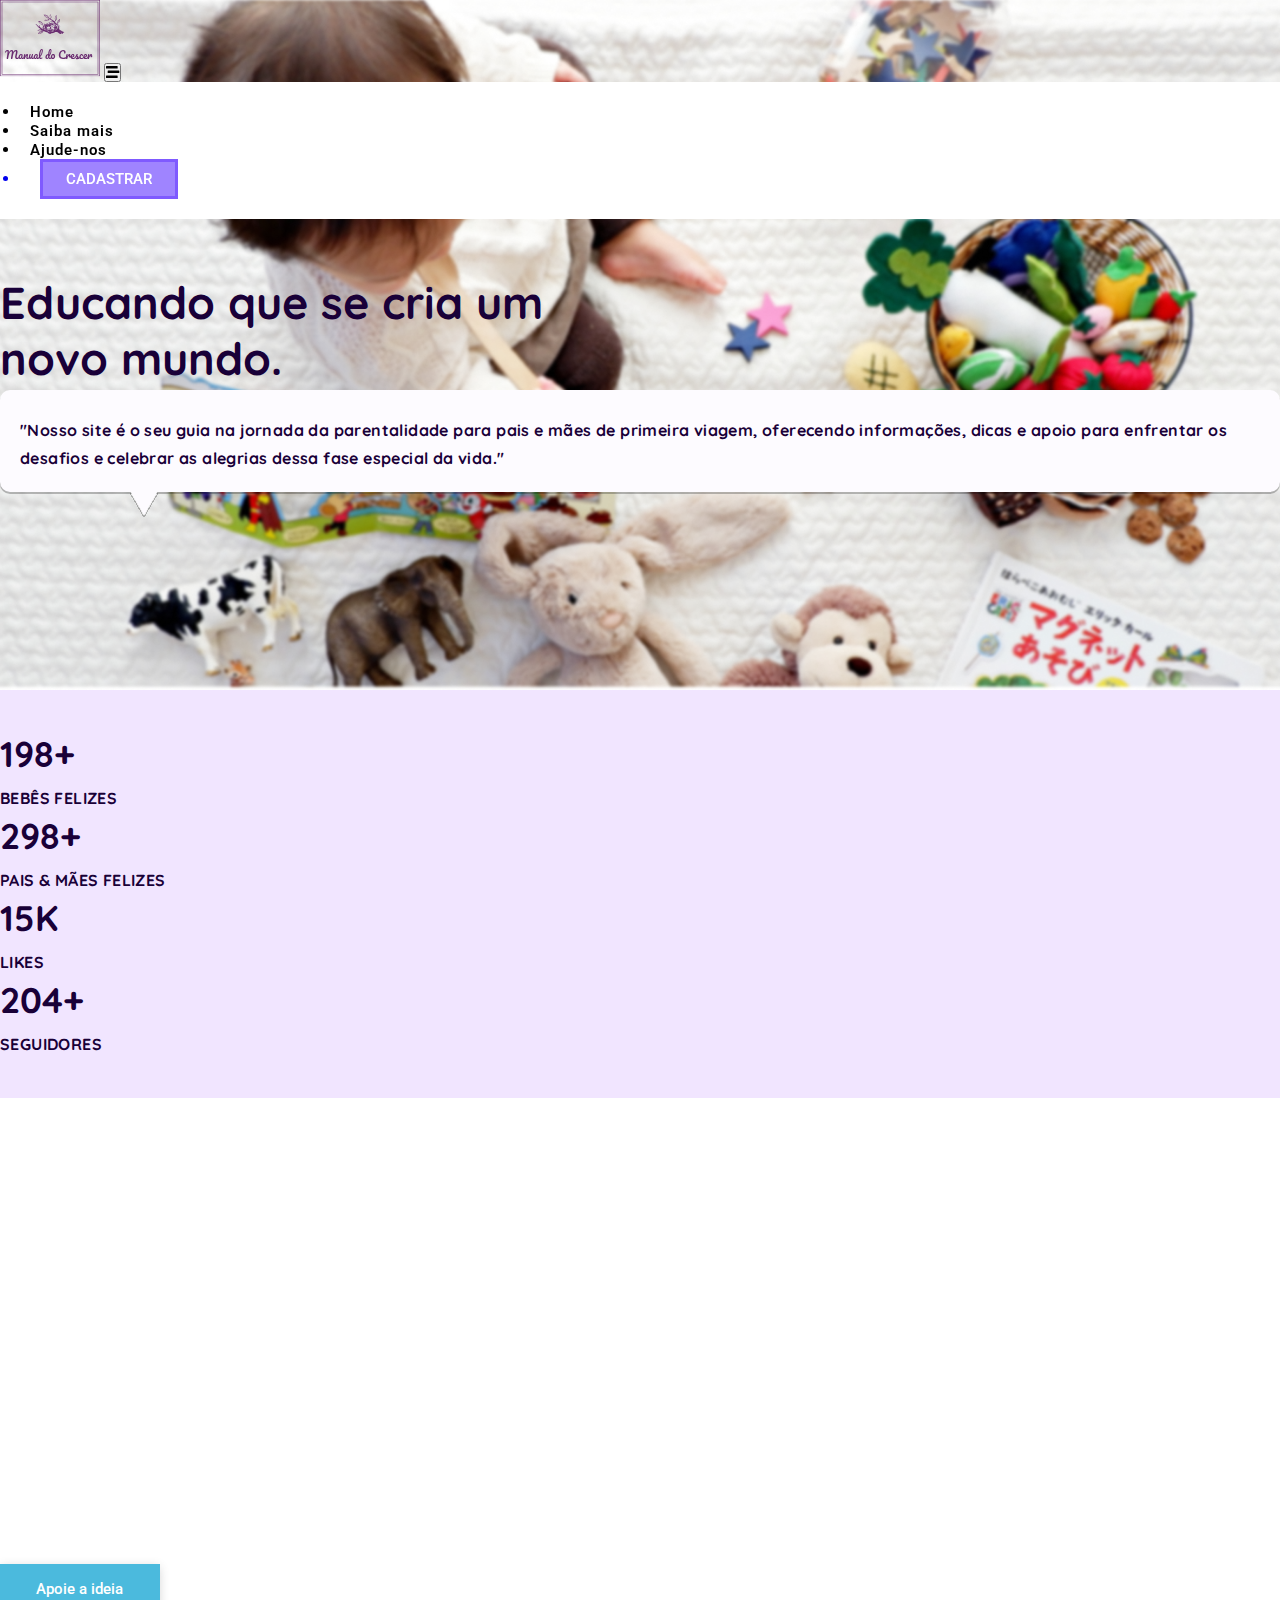
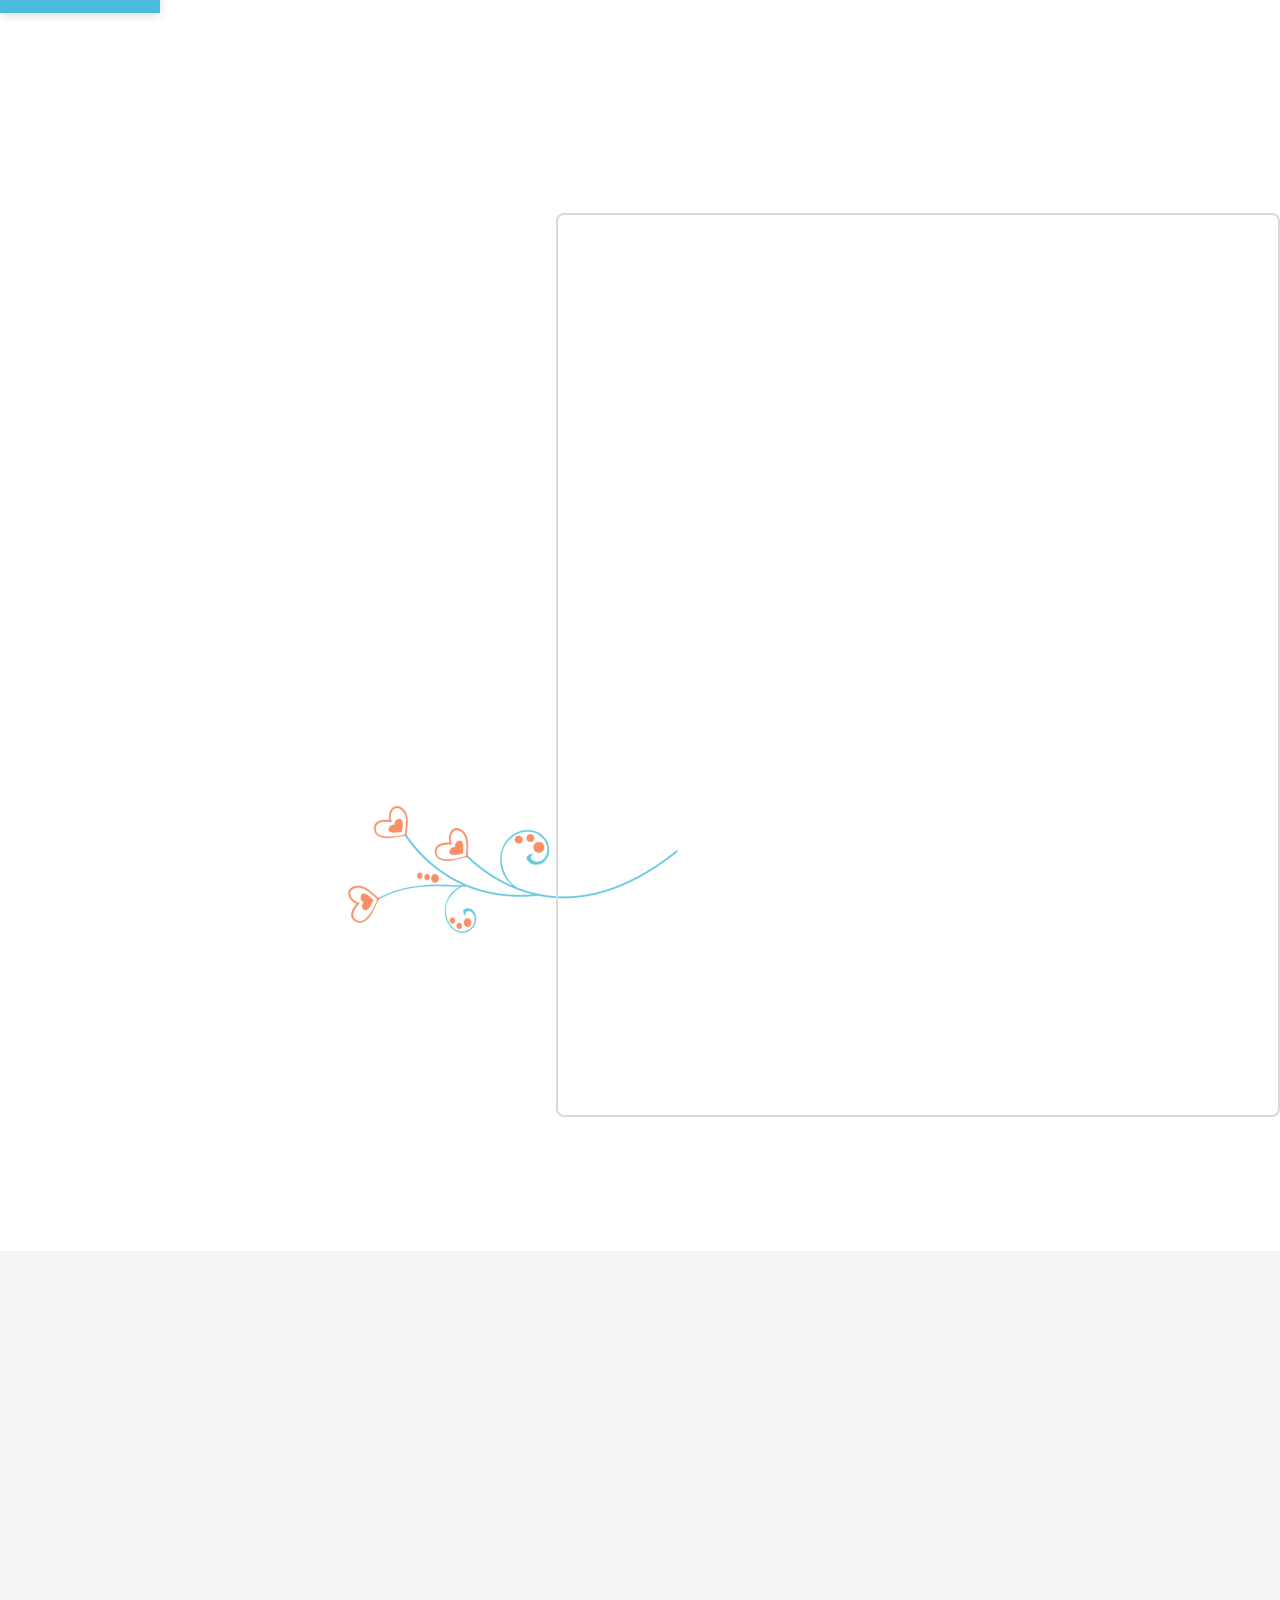
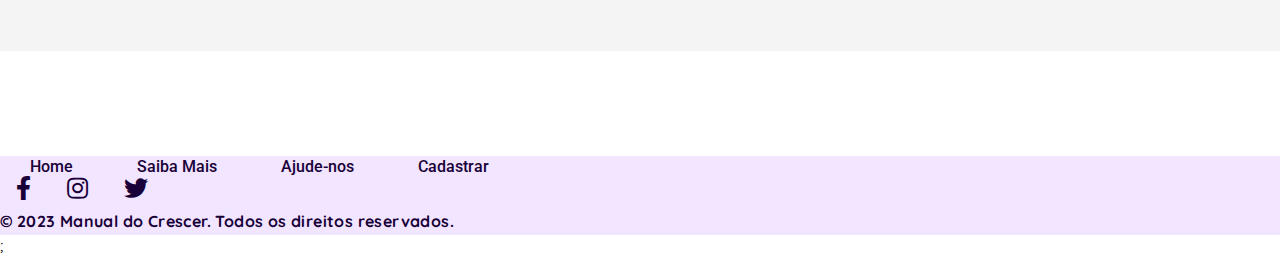
<file: index.html>
<!DOCTYPE html>
<html lang="en">

<head>
  <meta charset="UTF-8">
  <meta http-equiv="X-UA-Compatible" content="IE=edge">
  <meta name="viewport" content="width=device-width, initial-scale=1.0">

  <!-- Bibliotecas -->
  <link href="https://cdn.jsdelivr.net/npm/bootstrap@5.0.2/dist/css/bootstrap.min.css" rel="stylesheet" integrity="sha384-EVSTQN3/azprG1Anm3QDgpJLIm9Nao0Yz1ztcQTwFspd3yD65VohhpuuCOmLASjC" crossorigin="anonymous">
  <link rel="stylesheet" href="https://cdnjs.cloudflare.com/ajax/libs/font-awesome/5.15.3/css/all.min.css">
  <!-- Css Próprio -->
  <link rel="stylesheet" href="./css/styles.css">
  <link rel="shortcut icon" href="favicon.png" type="image/x-icon">
  <script>document.documentElement.classList.add("js")</script>
  <title>Manual do Crescer - Educando que se cria um novo mundo.</title>
</head>

<body>
  <header>
    <nav class="navbar navbar-expand-lg navigation-wrap">
      <div class="container">
        <a class="navbar-brand" href="./index.html"><img src="./images/img/Logo.svg" alt=""></a>
        <button class="navbar-toggler" type="button" data-bs-toggle="collapse" data-bs-target="#navbarText" aria-controls="navbarText" aria-expanded="false" aria-label="Toggle navigation">
          <i class="fas fa-stream navbar-toggler-icon"></i>
        </button>
        <div class="collapse navbar-collapse" id="navbarText">
          <ul class="navbar-nav navbar-padding ms-auto mb-2 mb-lg-0">
            <li class="nav-item">
              <a class="nav-link active" aria-current="page" href="#">Home</a>
            </li>
            <li class="nav-item">
              <a class="nav-link" href="#sobre-scroll">Saiba mais</a>
            </li>
            <li class="nav-item">
              <a class="nav-link" href="#alavanque-scroll">Ajude-nos</a>
            </li>
            <a href="#">
              <li class="nav-item">
                <button class="main-btn">CADASTRAR</button>
              </li>
            </a>
          </ul>
        </div>
      </div>
    </nav>
  </header>
  <section id="home">
    <div class="container-fluid px-0 top-banner">
      <div class="container">
        <div class="row">
          <div class="col-lg-5 col-md-6">
            <div class="main-title">
              <h1 data-anime="200" class="fadeInDown">Educando que se cria um novo mundo.</h1>
            </div>
            <div class="balao fadeInDown" data-anime="300">
              <p class="fadeInDown" data-anime="600">"Nosso site é o seu guia na jornada da parentalidade para pais e mães de primeira viagem, oferecendo informações, dicas e apoio para enfrentar os desafios e celebrar as alegrias dessa fase especial da vida."</p>
            </div>
            <div class="mt-4">
              <a href="#alavanque-scroll">
                <button class="main-btn" class="fadeInDown" data-anime="1000">Apoia a ideia?<i class="fa fa-phone" aria-hidden="true"></i></button></a>
              <a href="#sobre-scroll"><button class="white-btn ms-lg-4 mt-lg-0 mt-4 " class="fadeInDown" data-anime="1000">Saiba mais<i class="fas fa-angle-right ps-3"></i> </button></a>
            </div>
          </div>
        </div>
      </div>
    </div>
  </section>

  <section id="counter">
    <section class="counter-section">
      <div class="container">
        <div class="row text-center">
          <div class="col-md-3 mb-lg-0 mb-md-0 mb-5">
            <h2>
              <span id="count1">31,337</span>+
            </h2>
            <p>Bebês Felizes</p>
          </div>
          <div class="col-md-3 mb-lg-0 mb-md-0 mb-5">
            <h2>
              <span id="count2">1337</span>+
            </h2>
            <p>PAIS & MÃES felizes</p>
          </div>
          <div class="col-md-3 mb-lg-0 mb-md-0 mb-5">
            <h2>
              <span id="count3">42</span>K
            </h2>
            <p>LIKES</p>
          </div>
          <div class="col-md-3 mb-lg-0 mb-md-0 mb-5">
            <h2>
              <span id="count4"></span>+
            </h2>
            <p>SEGUIDORES</p>
          </div>
          <div id="sobre-scroll"></div>
        </div>
      </div>
    </section>
  </section>
  <section id="sobre-index">
    <div class="container mt-5 sobre-nos">
      <div class="objetivo">
        <h2 class="js-scroll">Por que investir?</h2>
        <div class="objetivo-desc pt-5">
          <p class="js-scroll">No geral, investir em um site de ajuda para pais e mães de primeira viagem não apenas oferece oportunidades financeiras, mas também permite contribuir de maneira significativa para o bem-estar das famílias e a sociedade como um todo. Além disso, pode ser uma escolha gratificante para um empresário super rico que deseja combinar o sucesso financeiro com um impacto positivo.</p>
          <p class="js-scroll">Temos como objetivo trazer uma plataforma inovadora e impactante que tem o potencial de revolucionar a forma como os pais lidam com os desafios emocionais e práticos de criar um filho. A ideia base é criar um local onde pais e mães de primeira viagem encontrem tutoria dedicada a orientar e oferecer suporte em sua jornada emocionante, porém muitas vezes confusa, de cuidar de seus preciosos filhos.</p>
          <p class="js-scroll">Nosso site pretende oferecer um espaço virtual acolhedor, acessível e principalmente inclusivo, onde os pais podem encontrar recursos valiosos, conselhos práticos e suporte emocional de especialistas experientes. Reconhecemos que a chegada de um novo membro à família é uma experiência transformadora, mas frequentemente desafiadora, e nosso objetivo é facilitar essa transição, oferecendo orientação especializada e personalizada para enfrentar os altos e baixos do cuidado infantil.</p>
        </div>
        <div class="apoie">
          <button class="blue-btn"><a href="#alavanque-scroll">Apoie a ideia</a></button>
        </div>
      </div>
      <div class="equipe-container mb-5">
        <h2 class="js-scroll">Equipe</h2>
        <div class="equipe">
          <div class="cards">
            <div class="col-lg-4 col-md-4 mb-lg-0 mb-5 js-scroll">
              <div class="card">
                <img src="./images/img/Kaique.jpeg" alt="Kaique" class="img-fluid">
                <div class="pt-4">
                  <h4>Kaíque Egg</h4>
                  <p>Designer</p>
                </div>
              </div>
            </div>
            <div class="col-lg-4 col-md-4 mb-lg-0 mb-5 js-scroll">
              <div class="card">
                <img src="./images/integrantes/arthur.jpeg" alt="Kaique" class="img-fluid">
                <div class="pt-4">
                  <h4>Arthur Silva</h4>
                  <p>Marketing</p>
                </div>
              </div>
            </div>
            <div class="col-lg-4 col-md-4 mb-lg-0 mb-5 js-scroll">
              <div class="card">
                <img src="./images/integrantes/rodrigo.jpeg" alt="Kaique" class="img-fluid">
                <div class="pt-4">
                  <h4>Rodrigo Costa</h4>
                  <p>Financeiro</p>
                </div>
              </div>
            </div>
            <div class="col-lg-4 col-md-4 mb-lg-0 mb-5 js-scroll">
              <div class="card">
                <img src="./images/integrantes/santana.jpeg" alt="Kaique" class="img-fluid">
                <div class="pt-4">
                  <h4>Gabriel Santana</h4>
                  <p>Gerencia</p>
                </div>
              </div>
            </div>
          </div>
        </div>
      </div>
    </div>
    </div>

    <div id="alavanque-scroll"></div>

    <div class="alavanque-bg">
      <main id="alavanque container" class="js-scroll">
        <div class="contato container fadeInUp" data-anime="800">
          <section class="contato-dados" aria-label="Endereço">
            <h2>Alavanque a ideia!</h2>
            <div class="contato-endereco">
              <p>Rua Ali Perto, 35</p>
              <p>Belo Horizonte - MG</p>
              <p>Brasil - Terra - Via Láctea</p>
            </div>
            <address class="contato-meios font-2-s cor-4">
              <a href="mailto:manual@manualcrescer.com">manual@manualcrescer.com</a>
              <a href="mailto:manual@manualcrescer.com">assistencia@manualcrescer.com</a>
              <a href="tel:+55319999999">+55 (31) 99999-9999</a>
            </address>
            <div class="contato-redes">
              <a href="./">
                <img src="./images/icones/instagram-p.png">
              </a>
              <a href="./">
                <img src="./images/icones/facebook-p.png">
              </a>
              <a href="./">
                <img src="./images/icones/whatsapp-p.png">
              </a>
            </div>
          </section>
          <section aria-label="Formulário" class="contato-formulario">
            <form class="form" action="./contato.html">
              <div>
                <label for="nome">Nome</label>
                <input type="text" id="nome" name="nome" placeholder="Seu Nome">
              </div>
              <div>
                <label for="nome">Telefone</label>
                <input type="text" id="Telefone" name="nome" placeholder="(31) 99999-9999">
              </div>
              <div class="col-2">
                <label for="nome">Email</label>
                <input type="email" id="Telefone" name="nome" placeholder="contato@email.com">
              </div>
              <div class="col-2">
                <label for="nome">Mensagem</label>
                <textarea rows="5" id="Telefone" name="nome" placeholder="Descreva como quer nos apoiar e sua proposta!"></textarea>
              </div>
              <button type="button" class="blue-btn-form mt-5">ENVIAR MENSAGEM <span><img src="./images/icones/bebe-feliz.svg" alt=""></span></button>
            </form>
          </section>
        </div>
      </main>
    </div>
  </section>

  <footer id="footer">
    <div class="footer py-5">
      <div class="container">
        <div class="row">
          <div class="col-md-12 text-center">
            <a class="footer-link" href="#">Home</a>
            <a class="footer-link" href="#">Saiba Mais</a>
            <a class="footer-link" href="#">Ajude-nos</a>
            <a class="footer-link" href="#">Cadastrar</a>
            <div class="footer-social pt-4 text-center">
              <a href="#"><i class="fab fa-facebook-f"></i></a>
              <a href="#"><i class="fab fa-instagram"></i></a>
              <a href="#"><i class="fab fa-twitter"></i></a>
            </div>
          </div>
          <div class="col-sm-12">
            <div class="footer-copy">
              <div class="copy-right text-center pt-5">
                <p class="">© 2023 Manual do Crescer. Todos os direitos reservados. </p>
              </div>
            </div>
          </div>
        </div>
      </div>
    </div>
  </footer>
  <!-- JS Libraries -->
  <script src="https://cdn.jsdelivr.net/npm/@popperjs/core@2.9.2/dist/umd/popper.min.js" integrity="sha384-IQsoLXl5PILFhosVNubq5LC7Qb9DXgDA9i+tQ8Zj3iwWAwPtgFTxbJ8NT4GN1R8p" crossorigin="anonymous"></script>
  <script src="https://cdn.jsdelivr.net/npm/bootstrap@5.0.2/dist/js/bootstrap.min.js" integrity="sha384-cVKIPhGWiC2Al4u+LWgxfKTRIcfu0JTxR+EQDz/bgldoEyl4H0zUF0QKbrJ0EcQF" crossorigin="anonymous"></script>
  <!-- JS Próprio -->
  <script src="./js/plugins/simple-anime.js"></script>;
  <script src="./js/main.js"></script>
</body>

</html>
</file>
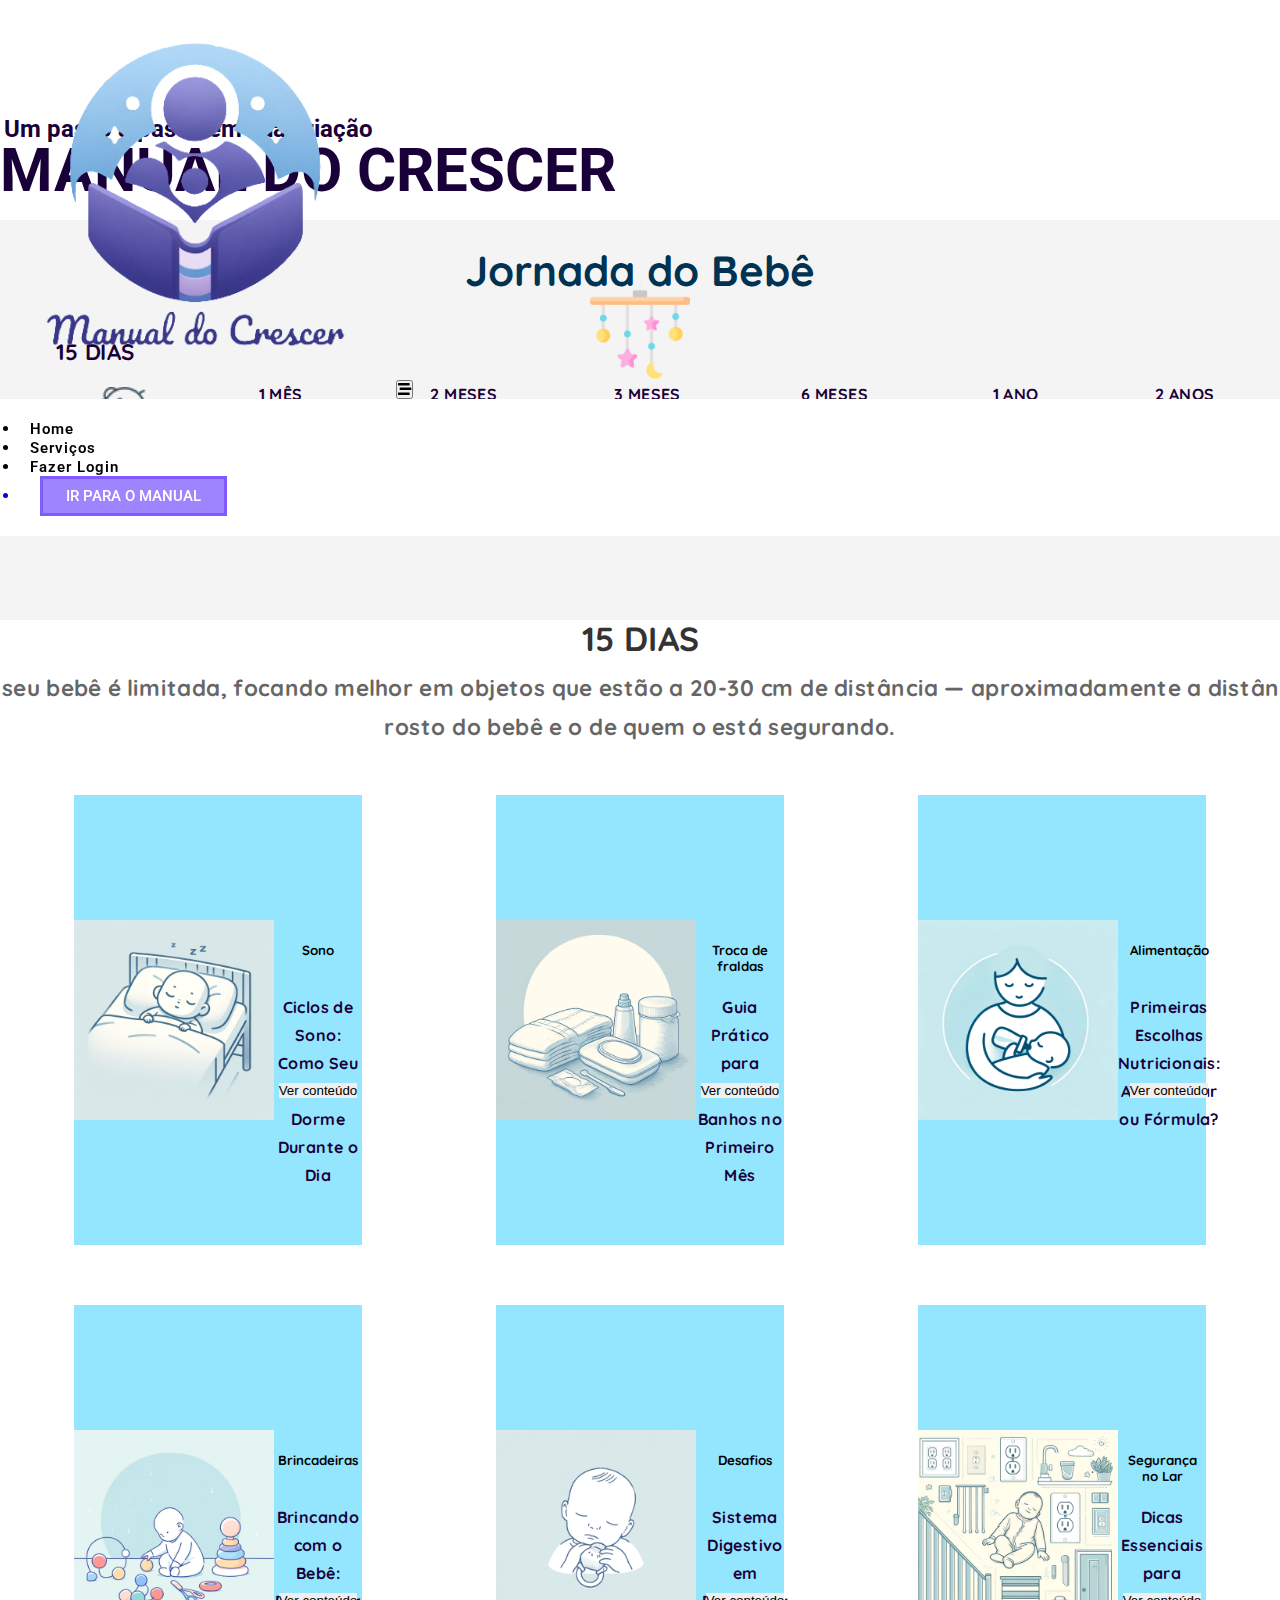
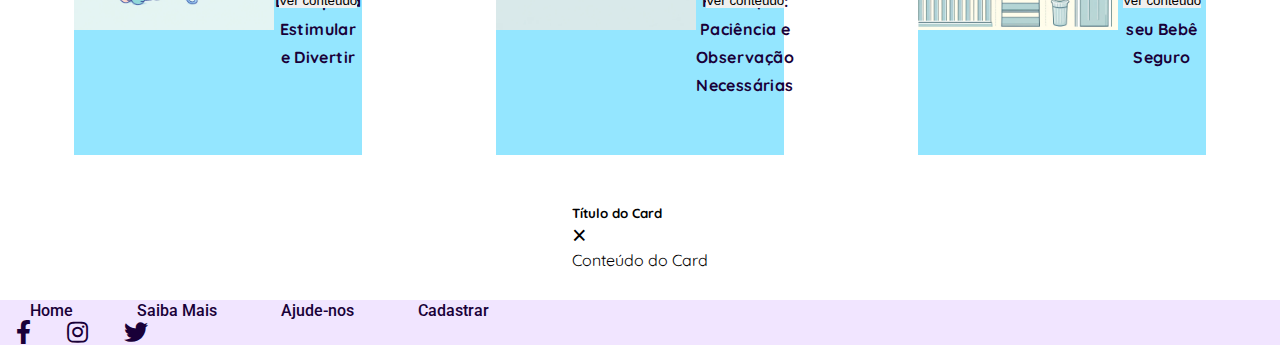
<file: manual.html>
<!DOCTYPE html>
<html lang="pt-br">

<head>
    <meta charset="UTF-8">
    <meta http-equiv="X-UA-Compatible" content="IE=edge">
    <meta name="viewport" content="width=device-width, initial-scale=1.0">
    <!-- Bibliotecas -->
    <link href="https://cdn.jsdelivr.net/npm/bootstrap@5.0.2/dist/css/bootstrap.min.css" rel="stylesheet"
        integrity="sha384-EVSTQN3/azprG1Anm3QDgpJLIm9Nao0Yz1ztcQTwFspd3yD65VohhpuuCOmLASjC" crossorigin="anonymous">
    <link rel="stylesheet" href="https://cdnjs.cloudflare.com/ajax/libs/font-awesome/5.15.3/css/all.min.css">
    <!-- Css Próprio -->
    <link rel="stylesheet" href="./css/manual.css">
    <link rel="shortcut icon" href="./images/icones/favicon.png" type="image/x-icon">
    <title>Manual do Crescer - Educando que se cria um novo mundo.</title>
</head>

<body>
    <header>
        <nav class="navbar navbar-expand-lg navigation-wrap">
            <div class="container">
                <a class="navbar-brand" href="./index.html"><img src="./images/img/logo2.png" alt="" id="logo-menu"></a>
                <button class="navbar-toggler" type="button" data-bs-toggle="collapse" data-bs-target="#navbarText"
                    aria-controls="navbarText" aria-expanded="false" aria-label="Toggle navigation">
                    <i class="fas fa-stream navbar-toggler-icon"></i>
                </button>
                <div class="collapse navbar-collapse" id="navbarText">
                    <ul class="navbar-nav navbar-padding ms-auto mb-2 mb-lg-0">
                        <li class="nav-item">
                            <a class="nav-link active" aria-current="page" href="index.html">Home</a>
                        </li>
                        <li class="nav-item">
                            <a class="nav-link" href="servicos.html">Serviços</a>
                        </li>
                        <li class="nav-item">
                            <a class="nav-link" href="cadastro.html">Fazer Login</a>
                        </li>
                        <a href="#">
                            <li class="nav-item">
                                <button class="main-btn">IR PARA O MANUAL</button>
                            </li>
                        </a>
                    </ul>
                </div>
            </div>
        </nav>
    </header>

    <div class="alavanque-bg">
        <div class="titulo container">
            <h3 style="position: relative; font-size: 24px; color: #190038; left: 4px;">Um passo a passo em sua criação
            </h3>
            <h1 style="font-weight: bold; font-size: 60px; color: #190038;">MANUAL DO CRESCER</h1>
        </div>

        <main id="alavanque" class="container">
            <div class="container-manual">

                <!--Jornada/Timeline-->
            <div class="jornada">
                <h2>Jornada do Bebê</h2>
                <img src="images/imgsJornada/sla.png" alt="" srcset="" width="100" height="100"
                    style="position: relative; bottom: 15px; margin-bottom: 95px;">
                <div class="timeline">

                    <div class="dot" id="dot1" onclick="selectDot('dot1')">
                        <p>15 DIAS</p>
                        <img src="images/imgsJornada/bebe 1.png" alt="" srcset="" id="imgBebe" class="imgBebe1">

                    </div>
                    <div class="dot" id="dot2" onclick="selectDot('dot2')">
                        <p>1 MÊS</p>
                        <img src="images/imgsJornada/bebe 2.png" alt="" srcset="" id="imgBebe" class="imgBebe2">

                    </div>
                    <div class="dot" id="dot3" onclick="selectDot('dot3')">
                        <P>2 MESES</P>
                        <img src="images/imgsJornada/roupa.png" alt="" srcset="" id="imgBebe" class="imgRoupa">

                    </div>
                    <div class="dot" id="dot4" onclick="selectDot('dot4')">
                        <P>3 MESES</P>
                        <img src="images/imgsJornada/mother.svg" alt="" srcset="" id="imgBebe" class="imgBebe1">

                    </div>
                    <div class="dot" id="dot5" onclick="selectDot('dot5')">
                        <P>6 MESES</P>
                        <img src="images/imgsJornada/bebe 3.png" alt="" srcset="" id="imgBebe" class="imgRoupa">

                    </div>
                    <div class="dot" id="dot6" onclick="selectDot('dot6')">
                        <P>1 ANO</P>
                        <img src="images/imgsJornada/baby-feet 1.png" alt="" srcset="" id="imgBebe" class="imgBebe1">

                    </div>
                    <div class="dot" id="dot7" onclick="selectDot('dot7')">
                        <P>2 ANOS</P>
                        <img src="images/imgsJornada/playtime 1.svg" alt="" srcset="" id="imgBebe" class="imgBebe3">
                    </div>
                    <hr>
                </div>
                <div class="jornada-section">
                    <h3 id="jornada-title">Placeholder Title</h3>
                    <p id="jornada-text">Placeholder Content</p>
                </div>
            </div>

                <!-- Cards -->
                <div class="card" id="card1">
                    <img class="card-img-top" src="images/imgsCards/sono.webp" id="cardImg1" alt="Imagem de capa do card"
                        height="200">
                    <div class="card-body">
                        <h5 class="card-title">Placeholder Title</h5>
                        <p class="card-text">Placeholder Subtitle</p>
                        <button class="btn btn-primary"
                            onclick="showCardDetails('Placeholder Title', 'Placeholder Content')">Ver conteúdo</button>
                    </div>
                </div>
                <div class="card" id="card2">
                    <img class="card-img-top" src="images/imgsCards/fraldas.webp" id="cardImg2" alt="Imagem de capa do card" height="200">
                    <div class="card-body">
                        <h5 class="card-title">Placeholder Title</h5>
                        <p class="card-text">Placeholder Subtitle</p>
                        <button class="btn btn-primary"
                            onclick="showCardDetails('Placeholder Title', 'Placeholder Content')">Ver conteúdo</button>
                    </div>
                </div>
                <div class="card" id="card3">
                    <img class="card-img-top" src="images/imgsCards/alimentacao.webp" id="cardImg3" alt="Imagem de capa do card"
                        height="200">
                    <div class="card-body">
                        <h5 class="card-title">Placeholder Title</h5>
                        <p class="card-text">Placeholder Subtitle</p>
                        <button class="btn btn-primary"
                            onclick="showCardDetails('Placeholder Title', 'Placeholder Content')">Ver conteúdo</button>
                    </div>
                </div>
                <div class="card" id="card4">
                    <img class="card-img-top" src="images/imgsCards/brincadeiras.webp" id="cardImg4" alt="Imagem de capa do card"
                        height="200">
                    <div class="card-body">
                        <h5 class="card-title">Placeholder Title</h5>
                        <p class="card-text">Placeholder Subtitle</p>
                        <button class="btn btn-primary"
                            onclick="showCardDetails('Placeholder Title', 'Placeholder Content')">Ver conteúdo</button>
                    </div>
                </div>
                <div class="card" id="card5">
                    <img class="card-img-top" src="images/imgsCards/desafios.webp" id="cardImg5" alt="Imagem de capa do card"
                        height="200">
                    <div class="card-body">
                        <h5 class="card-title">Placeholder Title</h5>
                        <p class="card-text">Placeholder Subtitle</p>
                        <button class="btn btn-primary"
                            onclick="showCardDetails('Placeholder Title', 'Placeholder Content')">Ver conteúdo</button>
                    </div>
                </div>
                <div class="card" id="card6">
                    <img class="card-img-top" src="images/imgsCards/seguranca.webp" id="cardImg6" alt="Imagem de capa do card"
                        height="200">
                    <div class="card-body">
                        <h5 class="card-title">Placeholder Title</h5>
                        <p class="card-text">Placeholder Subtitle</p>
                        <button class="btn btn-primary"
                            onclick="showCardDetails('Placeholder Title', 'Placeholder Content')">Ver conteúdo</button>
                    </div>
                </div>
            </div>
            <!-- Modal para visualização do conteúdo do card -->
            <div class="modal fade" id="cardModal" tabindex="-1" aria-labelledby="cardModalLabel" aria-hidden="true">
                <div class="modal-dialog modal-dialog-centered">
                    <div class="modal-content">
                        <div class="modal-header">
                            <h5 class="modal-title" id="modalTitle">Título do Card</h5>
                            <button type="button" class="close" data-bs-dismiss="modal" aria-label="Close">
                                <span aria-hidden="true">&times;</span>
                            </button>
                        </div>
                        <div class="modal-body" id="modalBody">
                            Conteúdo do Card
                        </div>
                    </div>
                </div>
            </div>

            

        </main>
    </div>

    <footer id="footer">
        <div class="footer py-5">
            <div class="container">
                <div class="row">
                    <div class="col-md-12 text-center">
                        <a class="footer-link" href="#">Home</a>
                        <a class="footer-link" href="#">Saiba Mais</a>
                        <a class="footer-link" href="#">Ajude-nos</a>
                        <a class="footer-link" href="#">Cadastrar</a>
                        <div class="footer-social pt-4 text-center">
                            <a href="#"><i class="fab fa-facebook-f"></i></a>
                            <a href="#"><i class="fab fa-instagram"></i></a>
                            <a href="#"><i class="fab fa-twitter"></i></a>
                        </div>
                    </div>
                </div>
            </div>
        </div>
    </footer>

    <!-- JS Libraries -->
    <script src="https://cdn.jsdelivr.net/npm/@popperjs/core@2.9.2/dist/umd/popper.min.js"
        integrity="sha384-IQsoLXl5PILFhosVNubq5LC7Qb9DXgDA9i+tQ8Zj3iwWAwPtgFTxbJ8NT4GN1R8p"
        crossorigin="anonymous"></script>
    <script src="https://cdn.jsdelivr.net/npm/bootstrap@5.0.2/dist/js/bootstrap.min.js"
        integrity="sha384-cVKIPhGWiC2Al4u+LWgxfKTRIcfu0JTxR+EQDz/bgldoEyl4H0zUF0QKbrJ0EcQF"
        crossorigin="anonymous"></script>
    <!-- JS Próprio -->
    <script src="./js/plugins/simple-anime.js"></script>
    <script src="./js/main.js"></script>
    <script src="./js/manual.js"></script>

</body>

</html>
</file>
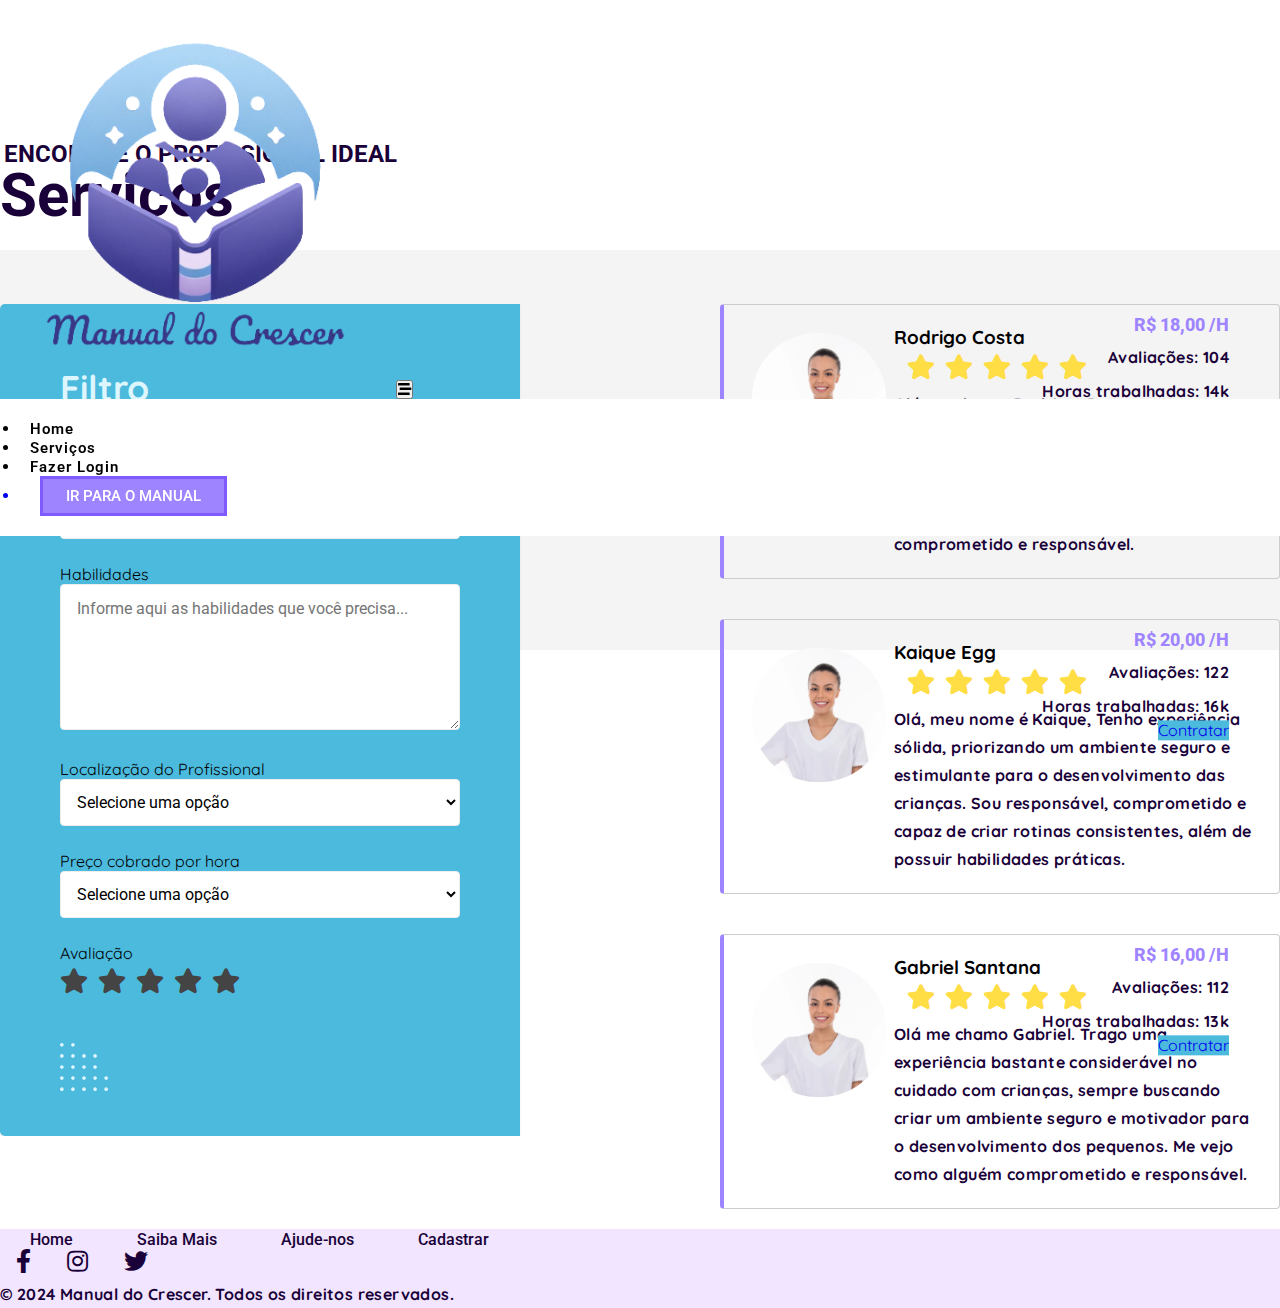
<file: servicos.html>
<!DOCTYPE html>
<html lang="pt-br">

<head>
    <meta charset="UTF-8">
    <meta http-equiv="X-UA-Compatible" content="IE=edge">
    <meta name="viewport" content="width=device-width, initial-scale=1.0">

    <!-- Bibliotecas -->
    <link href="https://cdn.jsdelivr.net/npm/bootstrap@5.0.2/dist/css/bootstrap.min.css" rel="stylesheet"
        integrity="sha384-EVSTQN3/azprG1Anm3QDgpJLIm9Nao0Yz1ztcQTwFspd3yD65VohhpuuCOmLASjC" crossorigin="anonymous">
    <link rel="stylesheet" href="https://cdnjs.cloudflare.com/ajax/libs/font-awesome/5.15.3/css/all.min.css">
    <!-- Css Próprio -->
    <link rel="stylesheet" href="./css/servicos.css">
    <link rel="shortcut icon" href="./images/icones/favicon.png" type="image/x-icon">
    <script>document.documentElement.classList.add("js")</script>
    <title>Manual do Crescer - Educando que se cria um novo mundo.</title>
</head>

<body>
    <header>
        <nav class="navbar navbar-expand-lg navigation-wrap">
            <div class="container">
                <a class="navbar-brand" href="./index.html"><img src="./images/img/logo2.png" alt="" id="logo-menu"></a>
                <button class="navbar-toggler" type="button" data-bs-toggle="collapse" data-bs-target="#navbarText"
                    aria-controls="navbarText" aria-expanded="false" aria-label="Toggle navigation">
                    <i class="fas fa-stream navbar-toggler-icon"></i>
                </button>
                <div class="collapse navbar-collapse" id="navbarText">
                    <ul class="navbar-nav navbar-padding ms-auto mb-2 mb-lg-0">
                        <li class="nav-item">
                            <a class="nav-link active" aria-current="page" href="index.html">Home</a>
                        </li>
                        <li class="nav-item">
                            <a class="nav-link" href="servicos.html">Serviços</a>
                        </li>
                        <li class="nav-item">
                            <a class="nav-link" href="cadastro.html">Fazer Login</a>
                        </li>
                        <a href="#">
                            <li class="nav-item">
                                <button class="main-btn" id="botao-menu">IR PARA O MANUAL</button>
                            </li>
                        </a>
                    </ul>
                </div>
            </div>
        </nav>
    </header>


    <!--Formulário-->
    <div class="alavanque-bg">
        <!--Titulo da página-->
        <div class="titulo container">
            <h3 style="position: relative; font-size: 24px; color: #190038; left: 4px;">ENCONTRE O PROFISSIONAL IDEAL
            </h3>
            <h1 style="font-weight: bold; font-size: 60px; color: #190038;">Serviços</h1>
        </div>

        <main id="alavanque" class="container">
            <div class="contato container fadeInUp" data-anime="800">
                <!--Filtro-->
                <section class="contato-dados" aria-label="Endereço">
                    <h2>Filtro</h2>
                    <div class="inputs-form">
                        <label for="profissao">Profissão</label> <br>
                        <select name="" id="" class="">
                            <option value="" selected>Selecione uma opção</option>
                            <option value="profissao1">Babá</option>
                            <option value="profissao2">Professora Particular</option>
                            <option value="profissao3">Psicólogo Infantil</option>
                        </select>
                    </div>
                    <div class="habilidades">
                        <label for="habilidades">Habilidades</label> <br>
                        <textarea name="habilidades" id="habilidades" cols="45" rows="5"
                            placeholder=" Informe aqui as habilidades que você precisa..."></textarea>
                    </div>

                    <div class="distancia">
                        <label for="distancia">Localização do Profissional</label> <br>
                        <select name="" id="" class="">
                            <option value="" selected>Selecione uma opção</option>
                            <option value="distancia1">1 - 5 Km</option>
                            <option value="distancia2">6 - 15 Km</option>
                            <option value="distancia3">16+ Km</option>
                        </select>
                    </div>

                    <div class="preco">
                        <label for="preco">Preço cobrado por hora</label> <br>
                        <select name="" id="" class="">
                            <option value="" selected>Selecione uma opção</option>
                            <option value="preco1">Até R$ 20</option>
                            <option value="preco2">R$ 20 - R$ 50</option>
                            <option value="preco3">Acima de R$ 50</option>
                        </select>
                    </div>

                    <div class="star-container">
                        <label for="avaliacao">Avaliação</label>
                        <div class="star-widget">
                            <input type="radio" name="rate" id="rate-5">
                            <label for="rate-5" class="fas fa-star"></label>
                            <input type="radio" name="rate" id="rate-4">
                            <label for="rate-4" class="fas fa-star"></label>
                            <input type="radio" name="rate" id="rate-3">
                            <label for="rate-3" class="fas fa-star"></label>
                            <input type="radio" name="rate" id="rate-2">
                            <label for="rate-2" class="fas fa-star"></label>
                            <input type="radio" name="rate" id="rate-1">
                            <label for="rate-1" class="fas fa-star"></label>
                        </div>
                    </div>
                </section>
            </div>
            <!--Cards-->
            <div class="cards-profissionais">
                <div class="card mt-3  bd-callout bd-callout-warning" style="width: 35rem;">
                    <img class="card-img-top icone-profissional" src="/images/icones/baba.svg" alt="Card image cap">
                    <div class="card-body">
                        <h3 class="card-title">Rodrigo Costa</h3>
                        <div class="star-widget">
                            <input disabled type="" name="" id="">
                            <label for="" class="fas fa-star"></label>
                            <input disabled type="" name="" id="">
                            <label for="" class="fas fa-star"></label>
                            <input disabled type="" name="" id="">
                            <label for="" class="fas fa-star"></label>
                            <input disabled type="" name="" id="">
                            <label for="" class="fas fa-star"></label>
                            <input disabled type="" name="" id="">
                            <label for="" class="fas fa-star"></label>
                        </div>
                        <p class="card-text">
                            Olá me chamo Rodrigo. Possuo uma vasta experiência em cuidados com crianças, sempre focando
                            em proporcionar um ambiente seguro e estimulante para o desenvolvimento das crianças. Me
                            considero comprometido e responsável.
                        </p>
                        <div class="card-info">
                            <h4>R$ 18,00 /h</h4>
                            <p>Avaliações: 104</p>
                            <p>Horas trabalhadas: 14k</p>
                            <a href="#" class="btn btn-primary">Contratar</a>
                        </div>
                    </div>
                </div>
                <div class="card mt-3 bd-callout bd-callout-warning" style="width: 35rem;">
                    <img class="card-img-top icone-profissional" src="/images/icones/baba.svg" alt="Card image cap">
                    <div class="card-body">
                        <h3 class="card-title">Kaique Egg</h3>
                        <div class="star-widget">
                            <input disabled type="" name="" id="">
                            <label for="" class="fas fa-star"></label>
                            <input disabled type="" name="" id="">
                            <label for="" class="fas fa-star"></label>
                            <input disabled type="" name="" id="">
                            <label for="" class="fas fa-star"></label>
                            <input disabled type="" name="" id="">
                            <label for="" class="fas fa-star"></label>
                            <input disabled type="" name="" id="">
                            <label for="" class="fas fa-star"></label>
                        </div>
                        <p class="card-text">Olá, meu nome é Kaique, Tenho experiência sólida, priorizando um ambiente
                            seguro e estimulante para o desenvolvimento das crianças. Sou responsável, comprometido e
                            capaz de criar rotinas consistentes, além de possuir habilidades práticas.</p>
                        <div class="card-info">
                            <h4>R$ 20,00 /h</h4>
                            <p>Avaliações: 122</p>
                            <p>Horas trabalhadas: 16k</p>
                            <a href="#" class="btn btn-primary">Contratar</a>
                        </div>
                    </div>
                </div>
                <div class="card mt-3  bd-callout bd-callout-warning" style="width: 35rem;">
                    <img class="card-img-top icone-profissional" src="/images/icones/baba.svg" alt="Card image cap">
                    <div class="card-body">
                        <h3 class="card-title">Gabriel Santana</h3>
                        <div class="star-widget">
                            <input disabled type="" name="" id="">
                            <label for="" class="fas fa-star"></label>
                            <input disabled type="" name="" id="">
                            <label for="" class="fas fa-star"></label>
                            <input disabled type="" name="" id="">
                            <label for="" class="fas fa-star"></label>
                            <input disabled type="" name="" id="">
                            <label for="" class="fas fa-star"></label>
                            <input disabled type="" name="" id="">
                            <label for="" class="fas fa-star"></label>
                        </div>
                        <p class="card-text">Olá me chamo Gabriel. Trago uma experiência bastante considerável no
                            cuidado com crianças, sempre buscando criar um ambiente seguro e motivador para o
                            desenvolvimento dos pequenos. Me vejo como alguém comprometido e responsável.</p>
                        <div class="card-info">
                            <h4>R$ 16,00 /h</h4>
                            <p>Avaliações: 112</p>
                            <p>Horas trabalhadas: 13k</p>
                            <a href="#" class="btn btn-primary">Contratar</a>
                        </div>
                    </div>
                </div>


            </div>
        </main>
    </div>

    <!--Footer-->
    <footer id="footer">
        <div class="footer py-5">
            <div class="container">
                <div class="row">
                    <div class="col-md-12 text-center">
                        <a class="footer-link" href="#">Home</a>
                        <a class="footer-link" href="#">Saiba Mais</a>
                        <a class="footer-link" href="#">Ajude-nos</a>
                        <a class="footer-link" href="#">Cadastrar</a>
                        <div class="footer-social pt-4 text-center">
                            <a href="#"><i class="fab fa-facebook-f"></i></a>
                            <a href="#"><i class="fab fa-instagram"></i></a>
                            <a href="#"><i class="fab fa-twitter"></i></a>
                        </div>
                    </div>
                    <div class="col-sm-12">
                        <div class="footer-copy">
                            <div class="copy-right text-center pt-5">
                                <p class="">© 2024 Manual do Crescer. Todos os direitos reservados. </p>
                            </div>
                        </div>
                    </div>
                </div>
            </div>
        </div>
    </footer>

    <!-- JS Libraries -->
    <script src="https://cdn.jsdelivr.net/npm/@popperjs/core@2.9.2/dist/umd/popper.min.js"
        integrity="sha384-IQsoLXl5PILFhosVNubq5LC7Qb9DXgDA9i+tQ8Zj3iwWAwPtgFTxbJ8NT4GN1R8p"
        crossorigin="anonymous"></script>
    <script src="https://cdn.jsdelivr.net/npm/bootstrap@5.0.2/dist/js/bootstrap.min.js"
        integrity="sha384-cVKIPhGWiC2Al4u+LWgxfKTRIcfu0JTxR+EQDz/bgldoEyl4H0zUF0QKbrJ0EcQF"
        crossorigin="anonymous"></script>
    <!-- JS Próprio -->
    <script src="./js/plugins/simple-anime.js"></script>
    <script src="js/cadastro.js"></script>
    <script src="./js/main.js"></script>

    <script>
        document.getElementById("botao-menu").addEventListener("click", function () {
            window.location.href = "manual.html";
        })
    </script>

</body>

</html>
</file>
<file: css/styles.css>
@import url('https://fonts.googleapis.com/css2?family=Quicksand:wght@300;400;500;600;700&family=Roboto:wght@100;300;400;500;700;900&display=swap');

@import './responsive.css';
@import './contato.css';

*,
*::after,
*::before {
  -webkit-box-sizing: border-box;
  box-sizing: border-box;
  margin: 0;
  padding: 0;
}

:active,
:hover,
:focus {
  outline: 0 !important;
  outline-offset: 0;
}

a,
a:hover {
  text-decoration: none;

}

a:hover {
  color: var(--primary-color) !important;
}

ul,
ol {
  margin: 0;
  padding: 0;
}

:root {
  --primary-color: #F1E5FF;
  --secondry-color: #9F84FF;
  --third-color: #7F5AFF;
  --primary-blue: #4BBADD;
  --white-color: #fff;
  --text-color: #434343;
  --title-blue: #003252;
  --text-purple: #190038;
  --text-blue: #102D36;
  --text-grey: #E9E9E9;
  --black-color: #000;
  --primary-font: 'Quicksand', sans-serif;
  --secondry-font: 'Roboto', sans-serif;
}

html {
  scroll-behavior: smooth;
}

body {
  font-family: var(--primary-font);
  font-size: 100%;
  font-weight: 400;
}

/* Scroll Customizado */

::-webkit-scrollbar {
  width: 0.625rem;
}

::-webkit-scrollbar-track {
  background: var(--white-color);
}

::-webkit-scrollbar-thumb {
  background: var(--third-color);
}

/* CSS Customizado */

h1 {
  font-size: 2.8rem;
  font-weight: 900;
  margin-bottom: 3rem;
  color: var(--text-purple);
  line-height: 56px;
}

h2 {
  font-weight: 700;
  font-size: 2.23rem;
  font-family: var(--white-color);
  color: var(--text-purple);
  line-height: 3rem;
}

h4 {
  color: var(--secondry-color);
  font-family: var(--secondry-font);
  text-transform: capitalize;
  font-size: 18px;
  font-weight: 800;
  margin-bottom: 0.5rem;
}

p {
  font-size: 1rem;
  color: var(--text-purple);
  font-weight: 800;
  line-height: 1.75rem;
  letter-spacing: 0.4px;
  margin-top: 6px;
}

.main-btn {
  display: inline-block;
  padding: 0.625rem 1.875rem;
  line-height: 1.5rem;
  background-color: var(--secondry-color);
  border: 0.1875rem solid var(--third-color);
  color: var(--white-color);
  font-size: 0.9375rem;
  font-weight: 500;
  font-family: var(--secondry-font);
  box-shadow: 0px 2px 10px -1px rgb(0 0 0 / 19%);
  -webkit-transition: all .4s ease-out 0s;
  transition: all .4s ease-out 0s;
}

.blue-btn {
  display: inline-block;
  padding: 0.8rem 2.275rem;
  line-height: 1.5rem;
  background-color: var(--primary-blue);
  border: none;
  color: var(--white-color);
  font-size: 0.9375rem;
  font-weight: 500;
  font-family: var(--secondry-font);
  box-shadow: 0px 2px 10px -1px rgb(0 0 0 / 19%);
  -webkit-transition: all .4s ease-out 0s;
  transition: all .4s ease-out 0s;
}

.blue-btn:hover {
  padding: 0.9rem 2.775rem;
  color: white;
}

.white-btn {
  padding: 0.625rem 1.875rem;
  line-height: 25px;
  background-color: var(--white-color);
  border: 0.1875rem solid var(--white-color);
  color: var(--text-color);
  font-size: 0.9375rem;
  font-weight: 700;
  text-transform: capitalize;
  box-shadow: 0px 2px 10px -1px rgb(0 0 0 / 19%);
  -webkit-transition: all .4s ease-out 0s;
  transition: all .4s ease-out 0s;
  font-family: var(--secondry-font);

}

.main-btn:hover {
  color: var(--black-color);
}

.white-btn:hover {
  color: var(--secondry-color);
  border-color: var(--secondry-color);
}

.wrapper {
  padding-top: 8.25rem;
  padding-bottom: 8.25rem;
}

.text-content {
  width: 70%;
  margin: auto;
}

.counter-section h2,
.testimonial-section h2,
.book-food-text h2 {
  color: var(--white-color);
}

/* Header Design  */

.navigation-wrap {
  position: fixed;
  width: 100%;
  left: 0;
  z-index: 1000;
  -webkit-transition: all 0.3s ease-out;
  transition: all 0.3s ease-out;
}


.navigation-wrap .nav-item {
  padding: 0 0.625rem;
  transition: all 200ms linear;
  font-family: var(--secondry-font);
}

.navbar-toggler:focus {
  outline: unset;
  border: unset;
  box-shadow: none;
}

.nav-link {
  font-size: 0.9375rem;
  font-weight: 600;
  color: var(--black-color);
  letter-spacing: 1px;
}


.navbar-padding {
  background-color: var(--white-color);
  padding: 20px;
  transition: all .6s ease-in-out 0s;
}


.navbar-nav a:hover {
  color: var(--secondry-color) !important;
}


.main-title {
  position: relative;
  height: 100px;
  z-index: 2;
}

.main-title h1 {
  position: absolute;
  top: 4px;
  color: linear-gradient(90deg, #190038 0.13%, #190038 0.14%, #2E0066 99.79%);
}

.balao {
  background-color: #FDFBFF;
  position: relative;
  border-radius: 10px;
  padding: 20px;
  box-shadow: 0px 2px 0px 0px rgba(0, 0, 0, 0.25);
}


.balao::after {
  content: "";
  position: absolute;
  background: url(../images/img/Polygon\ 1.svg) no-repeat;
  bottom: -39px;
  z-index: 1;
  width: 40px;
  height: 40px;
  left: 326px;
}



.navigation-wrap .main-btn {
  padding: 0.3125rem 1.4375rem;
  box-shadow: none;
  margin-left: 0.625rem;
}

/* Navbar no scroll */

.navigation-wrap.scroll-on {
  position: fixed;
  top: 0;
  left: 0;
  width: 100%;
  background: var(--primary-color);
  box-shadow: 0 0.125rem 1.75rem 0 rgb(0, 0, 0, 0.09);
  transition: all .5s ease-in-out 0s;
  color: var(--black-color);
}

.scroll-on {
  color: var(--black-color);
}


/* Desing top-banner  */

.top-banner {
  width: 100%;
  height: 100%;
  background: url("../images/img/Bebê\ capa.jpg") no-repeat center;
  background-size: cover;
  padding: 16.87rem 0 9.175rem;
}

/* Counter  */
.counter-section {
  background-color: var(--primary-color);
  padding: 2.5rem 0;
}


.counter-section p,
.counter-section h2 {
  color: var(--text-purple);
  text-transform: uppercase;
}

.fa-phone {
  margin-left: 10px;
  transform: rotateY(180deg);
}

/* Sobre nós */

.sobre-nos {
  display: grid;
  grid-template-columns: 2fr 1fr;
  gap: 60px;
  padding-top: 3rem;
}

/* Objetivo */

.objetivo h2 {
  color: var(--title-blue);
  position: relative;

}

.equipe-container h2::after {
  content: "";
  width: 60px;
  height: 20px;
  background-color: var(--primary-blue);
  left: 82px;
  top: 26px;
  position: absolute;
  border-radius: 4px;
  z-index: -1;
}


.objetivo-desc p {
  font-size: 16px;
  font-weight: 500;
  font-family: var(--secondry-font);
  color: var(--text-blue);
}

/* Equipe */
.equipe {
  display: grid;
  grid-template-columns: 1fr 1fr;
  align-items: center;
  justify-content: center;
  padding: 40px;
  position: relative;
}

.equipe-container {
  position: relative;
  padding-right: 20px;
  padding-left: 20px;
}

.equipe-container::after {
  content: "";
  position: absolute;
  border: solid 2px #D9D9D9;
  border-radius: 8px;
  right: -120px;
  top: -60px;
  padding: 600px 480px 300px 240px;
}

.equipe-container::before {
  content: "";
  background: url("../images/img/flor.png") no-repeat;
  position: absolute;
  right: 568px;
  top: 520px;
  padding: 200px;
}

.apoie {
  margin-top: 60px;
}

.apoie a {
  color: var(--white-color);
}

.cards {
  display: grid;
  place-items: center;
  grid-template-columns: 1fr 1fr;
  gap: 60px;
}

.equipe .card {
  width: 200px;
  height: 300px;
  display: flex;
  flex-direction: column;
  align-items: center;
  padding: 20px;
  text-align: center;
  border-radius: 5px;
  box-shadow: 0px 2px 2px 0px rgba(0, 0, 0, 0.25);
}

.equipe-container h2 {
  color: var(--black-color);
}


.equipe .card img {
  border-radius: 50%;
  height: 150px;
  width: 150px;
  object-fit: cover;
}

.equipe .card h4 {
  color: var(--black-color);
  font-weight: 500;
}

.equipe .card p {
  font-weight: 400;
  font-family: var(--secondry-font);
}





/* Footer  */

#footer {
  background: var(--primary-color);
}

.footer .footer-link {
  font-size: 1rem;
  color: var(--text-purple);
  padding: 0 1.875rem;
  font-weight: 500;
  font-family: var(--secondry-font);
}


.footer a:hover {
  color: var(--text-purple) !important;
}

.footer a i {
  font-size: 1.5rem;
  color: var(--text-purple);
  padding: 0 1rem;

}

@media (max-width: 1340px) {
  .sobre-nos {
    grid-template-columns: 1fr;
    margin-top: 40px;
    gap: 200px;
  }

  .balao::after {
    left: 130px;
  }

  .equipe-container::after {
    top: 0px;
    right: 0px;
  }
}

@media (max-width: 1240px) {

  .equipe-container::after {
    display: none;
  }

}

.js .fadeInDown {
  transform: translate3d(0, -20px, 0);
}

.js .fadeInUp {
  transform: translate3d(0, 20px, 0);
}

.js .fadeInRight {
  transform: translate3d(20px, 0, 0);
}

.js .fadeInLeft {
  transform: translate3d(-20px, 0, 0);
}

.js [data-anime] {
  opacity: 0;
}

.js .anime {
  opacity: 1;
  transform: none;
  transition: transform 0.8s, opacity 0.8s;
}

.js-scroll {
  opacity: 0;
  transform: translate3d(-30px, 0, 0);
}

.js-scroll.ativo {
  opacity: 1;
  transform: translate3d(0, 0, 0);
  transition: .3s;
}

@keyframes span-opacity {
  0% {
    opacity: 50%;
  }

  50% {
    opacity: 100%;
  }

  100% {
    opacity: 50%;
  }
}

@keyframes infiniteupdown {
  0% {
    transform: translateY(0px);
  }

  50% {
    transform: translateY(-40px);
  }

  100% {
    transform: translateY(0px);
  }
}
</file>
<file: css/manual.css>
@import url('https://fonts.googleapis.com/css2?family=Quicksand:wght@300;400;500;600;700&family=Roboto:wght@100;300;400;500;700;900&display=swap');

@import './responsive.css';
@import './contato.css';

*,
*::after,
*::before {
    -webkit-box-sizing: border-box;
    box-sizing: border-box;
    margin: 0;
    padding: 0;
}

:active,
:hover,
:focus {
    outline: 0 !important;
    outline-offset: 0;
}

a,
a:hover {
    text-decoration: none;

}

a:hover {
    color: var(--primary-color) !important;
}

ul,
ol {
    margin: 0;
    padding: 0;
}

.alavanque-bg::before {
    content: "";
    position: absolute;
    width: 100%;
    height: 400px;
    top: 250px;
    background-color: #F4F4F4;
    z-index: -1;
}

:root {
    --primary-color: #F1E5FF;
    --secondry-color: #9F84FF;
    --third-color: #7F5AFF;
    --primary-blue: #4BBADD;
    --white-color: #fff;
    --text-color: #434343;
    --title-blue: #003252;
    --text-purple: #190038;
    --text-blue: #102D36;
    --text-grey: #E9E9E9;
    --black-color: #000;
    --primary-font: 'Quicksand', sans-serif;
    --secondry-font: 'Roboto', sans-serif;
}

html {
    scroll-behavior: smooth;
    margin: 0;
    padding: 0;
}

body {
    font-family: var(--primary-font);
    font-size: 100%;
    font-weight: 400;
    width: 100%;
}

/* Scroll Customizado */

::-webkit-scrollbar {
    width: 0.625rem;
}

::-webkit-scrollbar-track {
    background: var(--white-color);
}

::-webkit-scrollbar-thumb {
    background: var(--third-color);
}

/* CSS Customizado */

h1 {
    font-size: 2.8rem;
    font-weight: 900;
    margin-bottom: 3rem;
    color: var(--text-purple);
    line-height: 56px;
}

h2 {
    font-weight: 700;
    font-size: 2.23rem;
    font-family: var(--white-color);
    color: var(--text-purple);
    line-height: 3rem;
}

h4 {
    color: var(--secondry-color);
    font-family: var(--secondry-font);
    text-transform: capitalize;
    font-size: 18px;
    font-weight: 800;
    margin-bottom: 0.5rem;
}

p {
    font-size: 1rem;
    color: var(--text-purple);
    font-weight: 800;
    line-height: 1.75rem;
    letter-spacing: 0.4px;
    margin-top: 6px;
}

.main-btn {
    display: inline-block;
    padding: 0.625rem 1.875rem;
    line-height: 1.5rem;
    background-color: var(--secondry-color);
    border: 0.1875rem solid var(--third-color);
    color: var(--white-color);
    font-size: 0.9375rem;
    font-weight: 500;
    font-family: var(--secondry-font);
    box-shadow: 0px 2px 10px -1px rgb(0 0 0 / 19%);
    -webkit-transition: all .4s ease-out 0s;
    transition: all .4s ease-out 0s;
}

.blue-btn {
    display: inline-block;
    padding: 0.8rem 2.275rem;
    line-height: 1.5rem;
    background-color: var(--primary-blue);
    border: none;
    color: var(--white-color);
    font-size: 0.9375rem;
    font-weight: 500;
    font-family: var(--secondry-font);
    box-shadow: 0px 2px 10px -1px rgb(0 0 0 / 19%);
    -webkit-transition: all .4s ease-out 0s;
    transition: all .4s ease-out 0s;
}

.blue-btn:hover {
    padding: 0.9rem 2.775rem;
    color: white;
}

.white-btn {
    padding: 0.625rem 1.875rem;
    line-height: 25px;
    background-color: var(--white-color);
    border: 0.1875rem solid var(--white-color);
    color: var(--text-color);
    font-size: 0.9375rem;
    font-weight: 700;
    text-transform: capitalize;
    box-shadow: 0px 2px 10px -1px rgb(0 0 0 / 19%);
    -webkit-transition: all .4s ease-out 0s;
    transition: all .4s ease-out 0s;
    font-family: var(--secondry-font);

}

.main-btn:hover {
    color: var(--black-color);
}

.white-btn:hover {
    color: var(--secondry-color);
    border-color: var(--secondry-color);
}

.wrapper {
    padding-top: 8.25rem;
    padding-bottom: 8.25rem;
}

.text-content {
    width: 70%;
    margin: auto;
}

.counter-section h2,
.testimonial-section h2,
.book-food-text h2 {
    color: var(--white-color);
}

/* Header Design  */

.navigation-wrap {
    position: fixed;
    width: 100%;
    left: 0;
    z-index: 1000;
    -webkit-transition: all 0.3s ease-out;
    transition: all 0.3s ease-out;
}


.navigation-wrap .nav-item {
    padding: 0 0.625rem;
    transition: all 200ms linear;
    font-family: var(--secondry-font);
}

.navbar-toggler:focus {
    outline: unset;
    border: unset;
    box-shadow: none;
}

.nav-link {
    font-size: 0.9375rem;
    font-weight: 600;
    color: var(--black-color);
    letter-spacing: 1px;
}


.navbar-padding {
    background-color: var(--white-color);
    padding: 20px;
    transition: all .6s ease-in-out 0s;
}


.navbar-nav a:hover {
    color: var(--secondry-color) !important;
}


.main-title {
    position: relative;
    height: 100px;
    z-index: 2;
}

.main-title h1 {
    position: absolute;
    top: 4px;
    color: linear-gradient(90deg, #190038 0.13%, #190038 0.14%, #2E0066 99.79%);
}

.balao {
    background-color: #FDFBFF;
    position: relative;
    border-radius: 10px;
    padding: 20px;
    box-shadow: 0px 2px 0px 0px rgba(0, 0, 0, 0.25);
}


.balao::after {
    content: "";
    position: absolute;
    background: url(../images/img/Polygon\ 1.svg) no-repeat;
    bottom: -39px;
    z-index: 1;
    width: 40px;
    height: 40px;
    left: 326px;
}



.navigation-wrap .main-btn {
    padding: 0.3125rem 1.4375rem;
    box-shadow: none;
    margin-left: 0.625rem;
}

/* Navbar no scroll */

.navigation-wrap.scroll-on {
    position: fixed;
    top: 0;
    left: 0;
    width: 100%;
    background: var(--primary-color);
    box-shadow: 0 0.125rem 1.75rem 0 rgb(0, 0, 0, 0.09);
    transition: all .5s ease-in-out 0s;
    color: var(--black-color);
}

.scroll-on {
    color: var(--black-color);
}


/* Desing top-banner  */

.top-banner {
    width: 100%;
    height: 100%;
    background: url("../images/img/Bebê\ capa.jpg") no-repeat center;
    background-size: cover;
    padding: 16.87rem 0 9.175rem;
}

/* Conteúdo Manual */


#alavanque {
    margin-top: 10px;
    flex-direction: column;
}

.container-manual {
    justify-content: space-between;
    height: 100%;
    width: 90%;
    display: flex;
    flex-wrap: wrap;
}

.card {
    display: flex;
    align-items: center;
    text-align: center;
    border: none;
    box-sizing: border-box;
    background-color: #94e6ff;
    transition: background-color 0.5s ease; /* Adiciona transição suave */
    margin: 10px;
    margin-bottom: 50px;
    width: 18rem;
    height: 450px;
}

.card h5,p {
    height: 45px;
}

.card.card-collapse{
    height: 100%;
    transition: height ease 0.5s;
}

.card-collapse {
    height: 100%;
    margin-left: 25px;
    padding-bottom: 20px;
    width: 80%;
}

.btn-primary {
    border: none;
    transition: background-color ease 0.5s;
    margin-top: 45px;
    position: relative;
    text-align: center;
}

/* Jornada do Bebe */

.jornada {
    text-align: center;
    width: 100%;
    margin-bottom: 50px;
}

.jornada h2 {
    color: #003252;
    font-size: 42px;
}

.jornada hr {
    border: 2px solid rgb(0, 0, 0);
    background-color: #A8E7FB;
    border-radius: 5px;
    height: 10px;
}

.timeline {
    justify-content: center;
    align-items: center;
    text-align: center;
    position: relative;

}

.dot {
    width: 30px;
    height: 30px;
    left: 50%;
    background: #3880AE;
    border-radius: 50%;
    position: absolute;
    top: -10px;
    z-index: 1;
    cursor: pointer;
    transition: transform ease 0.5s;
}

.dot:hover {
    color: #48a4dd;
    background: #48a4dd;
}

.dot.selected {
    transform: scale(1.4);
}

.dot p {
    position: absolute;
    width: 100px;
    text-align: center;
    left: -35px;
    top: -110px;
}

.dot img {
    position: relative;
    top: -65px;
}

.imgRoupa {
    position: relative;
    left: -11px;
}

.imgBebe2 {
    position: relative;
    left: -4px;
}

.imgBebe3 {
    position: relative;
    left: -17px;
}

.dot:nth-child(1) {
    left: 1.5%;
}

.dot:nth-child(2) {
    left: 17.5%;
}

.dot:nth-child(3) {
    left: 33.4%;
}

.dot:nth-child(4) {
    left: 49.35%;
}

.dot:nth-child(5) {
    left: 65.6%;
}

.dot:nth-child(6) {
    left: 81.3%;
}

.dot:nth-child(7) {
    left: 96%;
}

#dot6 img{
    margin-left: -18px;
}

#dot4 img{
    margin-left: -15px;
}

#dot7 img{
    color: #3B515F;
}

/* Texto Jornada */
.jornada-section {
    transform: scale(1.4);
    padding: 20px;
    margin-top: 110px;
    border-radius: 8px;
}

.jornada-section h3 {
    font-weight: bold;
    color: #333;
    font-size: 24px;
}

.jornada-section p {
    font-weight: bold;
    color: #666;
    font-size: 16px;
}

#jornada-title, #jornada-text, .card-title, .card-text {
    transition: opacity 0.5s ease;
    opacity: 1;
}



.manual-content {
    padding-right: 20px;
}

.conteudo-manual {
    padding: 10px;
}

/* Mudar cor imagens */

.card-img-top-wrapper {
    position: relative;
    display: inline-block; /* ou block, dependendo do layout */
}

.card-img-top {
    display: block;
    width: 100%; /* Ajuste conforme necessário */
}

.overlay {
    position: absolute;
    top: 0;
    left: 0;
    width: 100%;
    height: 44.5%;
    background-color: rgba(0, 0, 0, 0); /* Cor inicial transparente */
    transition: background-color 0.5s ease; /* Transição suave da cor de fundo */
}


/* Pop-Up */
.close {
    border: none;
    background-color: white;
}

button span{
    font-size: 25px;
    background-color: white;
}



/* Footer  */

#footer {
    background: var(--primary-color);
}

.footer .footer-link {
    font-size: 1rem;
    color: var(--text-purple);
    padding: 0 1.875rem;
    font-weight: 500;
    font-family: var(--secondry-font);
}


.footer a:hover {
    color: var(--text-purple) !important;
}

.footer a i {
    font-size: 1.5rem;
    color: var(--text-purple);
    padding: 0 1rem;

}

@media (max-width: 1340px) {
    .sobre-nos {
        grid-template-columns: 1fr;
        margin-top: 40px;
        gap: 200px;
    }

    .balao::after {
        left: 130px;
    }

    .equipe-container::after {
        top: 0px;
        right: 0px;
    }
}

@media (max-width: 1240px) {

    .equipe-container::after {
        display: none;
    }

}

.js .fadeInDown {
    transform: translate3d(0, -20px, 0);
}

.js .fadeInUp {
    transform: translate3d(0, 20px, 0);
}

.js .fadeInRight {
    transform: translate3d(20px, 0, 0);
}

.js .fadeInLeft {
    transform: translate3d(-20px, 0, 0);
}

.js [data-anime] {
    opacity: 0;
}

.js .anime {
    opacity: 1;
    transform: none;
    transition: transform 0.8s, opacity 0.8s;
}

.js-scroll {
    opacity: 0;
    transform: translate3d(-30px, 0, 0);
}

.js-scroll.ativo {
    opacity: 1;
    transform: translate3d(0, 0, 0);
    transition: .3s;
}

@keyframes span-opacity {
    0% {
        opacity: 50%;
    }

    50% {
        opacity: 100%;
    }

    100% {
        opacity: 50%;
    }
}

@keyframes infiniteupdown {
    0% {
        transform: translateY(0px);
    }

    50% {
        transform: translateY(-40px);
    }

    100% {
        transform: translateY(0px);
    }
}

/* Titulo */

.titulo {
    position: relative;
    margin-top: 145px;
    font-family: var(--secondry-font);
    font-weight: bold;
}

.alavanque-bg {
    position: relative;
    overflow-x: hidden;
    top: -30px;
}
</file>
<file: css/servicos.css>
@import url('https://fonts.googleapis.com/css2?family=Quicksand:wght@300;400;500;600;700&family=Roboto:wght@100;300;400;500;700;900&display=swap');

@import './responsive.css';
@import './contato.css';

*,
*::after,
*::before {
    -webkit-box-sizing: border-box;
    box-sizing: border-box;
    margin: 0;
    padding: 0;
}

:active,
:hover,
:focus {
    outline: 0 !important;
    outline-offset: 0;
}

a,
a:hover {
    text-decoration: none;

}

a:hover {
    color: var(--primary-color) !important;
}

ul,
ol {
    margin: 0;
    padding: 0;
}

.alavanque-bg::before {
    content: "";
    position: absolute;
    width: 100%;
    height: 400px;
    top: 250px;
    background-color: #F4F4F4;
    z-index: -1;
  }

:root {
    --primary-color: #F1E5FF;
    --secondry-color: #9F84FF;
    --third-color: #7F5AFF;
    --primary-blue: #4BBADD;
    --white-color: #fff;
    --text-color: #434343;
    --title-blue: #003252;
    --text-purple: #190038;
    --text-blue: #102D36;
    --text-grey: #E9E9E9;
    --black-color: #000;
    --primary-font: 'Quicksand', sans-serif;
    --secondry-font: 'Roboto', sans-serif;
}

html {
    scroll-behavior: smooth;
    margin: 0;
    padding: 0;
}

body {
    font-family: var(--primary-font);
    font-size: 100%;
    font-weight: 400;
    width: 100%;
}

/* Scroll Customizado */

::-webkit-scrollbar {
    width: 0.625rem;
}

::-webkit-scrollbar-track {
    background: var(--white-color);
}

::-webkit-scrollbar-thumb {
    background: var(--third-color);
}

/* CSS Customizado */

h1 {
    font-size: 2.8rem;
    font-weight: 900;
    margin-bottom: 3rem;
    color: var(--text-purple);
    line-height: 56px;
}

h2 {
    font-weight: 700;
    font-size: 2.23rem;
    font-family: var(--white-color);
    color: var(--text-purple);
    line-height: 3rem;
}

h4 {
    color: var(--secondry-color);
    font-family: var(--secondry-font);
    text-transform: capitalize;
    font-size: 18px;
    font-weight: 800;
    margin-bottom: 0.5rem;
}

p {
    font-size: 1rem;
    color: var(--text-purple);
    font-weight: 800;
    line-height: 1.75rem;
    letter-spacing: 0.4px;
    margin-top: 6px;
}

.main-btn {
    display: inline-block;
    padding: 0.625rem 1.875rem;
    line-height: 1.5rem;
    background-color: var(--secondry-color);
    border: 0.1875rem solid var(--third-color);
    color: var(--white-color);
    font-size: 0.9375rem;
    font-weight: 500;
    font-family: var(--secondry-font);
    box-shadow: 0px 2px 10px -1px rgb(0 0 0 / 19%);
    -webkit-transition: all .4s ease-out 0s;
    transition: all .4s ease-out 0s;
}

.blue-btn {
    display: inline-block;
    padding: 0.8rem 2.275rem;
    line-height: 1.5rem;
    background-color: var(--primary-blue);
    border: none;
    color: var(--white-color);
    font-size: 0.9375rem;
    font-weight: 500;
    font-family: var(--secondry-font);
    box-shadow: 0px 2px 10px -1px rgb(0 0 0 / 19%);
    -webkit-transition: all .4s ease-out 0s;
    transition: all .4s ease-out 0s;
}

.blue-btn:hover {
    padding: 0.9rem 2.775rem;
    color: white;
}

.white-btn {
    padding: 0.625rem 1.875rem;
    line-height: 25px;
    background-color: var(--white-color);
    border: 0.1875rem solid var(--white-color);
    color: var(--text-color);
    font-size: 0.9375rem;
    font-weight: 700;
    text-transform: capitalize;
    box-shadow: 0px 2px 10px -1px rgb(0 0 0 / 19%);
    -webkit-transition: all .4s ease-out 0s;
    transition: all .4s ease-out 0s;
    font-family: var(--secondry-font);

}

.main-btn:hover {
    color: var(--black-color);
}

.white-btn:hover {
    color: var(--secondry-color);
    border-color: var(--secondry-color);
}

.wrapper {
    padding-top: 8.25rem;
    padding-bottom: 8.25rem;
}

.text-content {
    width: 70%;
    margin: auto;
}

.counter-section h2,
.testimonial-section h2,
.book-food-text h2 {
    color: var(--white-color);
}

/* Header Design  */

.navigation-wrap {
    position: fixed;
    width: 100%;
    left: 0;
    z-index: 1000;
    -webkit-transition: all 0.3s ease-out;
    transition: all 0.3s ease-out;
}


.navigation-wrap .nav-item {
    padding: 0 0.625rem;
    transition: all 200ms linear;
    font-family: var(--secondry-font);
}

.navbar-toggler:focus {
    outline: unset;
    border: unset;
    box-shadow: none;
}

.nav-link {
    font-size: 0.9375rem;
    font-weight: 600;
    color: var(--black-color);
    letter-spacing: 1px;
}


.navbar-padding {
    background-color: var(--white-color);
    padding: 20px;
    transition: all .6s ease-in-out 0s;
}


.navbar-nav a:hover {
    color: var(--secondry-color) !important;
}


.main-title {
    position: relative;
    height: 100px;
    z-index: 2;
}

.main-title h1 {
    position: absolute;
    top: 4px;
    color: linear-gradient(90deg, #190038 0.13%, #190038 0.14%, #2E0066 99.79%);
}

.balao {
    background-color: #FDFBFF;
    position: relative;
    border-radius: 10px;
    padding: 20px;
    box-shadow: 0px 2px 0px 0px rgba(0, 0, 0, 0.25);
}


.balao::after {
    content: "";
    position: absolute;
    background: url(../images/img/Polygon\ 1.svg) no-repeat;
    bottom: -39px;
    z-index: 1;
    width: 40px;
    height: 40px;
    left: 326px;
}



.navigation-wrap .main-btn {
    padding: 0.3125rem 1.4375rem;
    box-shadow: none;
    margin-left: 0.625rem;
}

/* Navbar no scroll */

.navigation-wrap.scroll-on {
    position: fixed;
    top: 0;
    left: 0;
    width: 100%;
    background: var(--primary-color);
    box-shadow: 0 0.125rem 1.75rem 0 rgb(0, 0, 0, 0.09);
    transition: all .5s ease-in-out 0s;
    color: var(--black-color);
}

.scroll-on {
    color: var(--black-color);
}


/* Desing top-banner  */

.top-banner {
    width: 100%;
    height: 100%;
    background: url("../images/img/Bebê\ capa.jpg") no-repeat center;
    background-size: cover;
    padding: 16.87rem 0 9.175rem;
}

/* Footer  */

#footer {
    background: var(--primary-color);
}

.footer .footer-link {
    font-size: 1rem;
    color: var(--text-purple);
    padding: 0 1.875rem;
    font-weight: 500;
    font-family: var(--secondry-font);
}


.footer a:hover {
    color: var(--text-purple) !important;
}

.footer a i {
    font-size: 1.5rem;
    color: var(--text-purple);
    padding: 0 1rem;

}

@media (max-width: 1340px) {
    .sobre-nos {
        grid-template-columns: 1fr;
        margin-top: 40px;
        gap: 200px;
    }

    .balao::after {
        left: 130px;
    }

    .equipe-container::after {
        top: 0px;
        right: 0px;
    }
}

@media (max-width: 1240px) {

    .equipe-container::after {
        display: none;
    }

}

.js .fadeInDown {
    transform: translate3d(0, -20px, 0);
}

.js .fadeInUp {
    transform: translate3d(0, 20px, 0);
}

.js .fadeInRight {
    transform: translate3d(20px, 0, 0);
}

.js .fadeInLeft {
    transform: translate3d(-20px, 0, 0);
}

.js [data-anime] {
    opacity: 0;
}

.js .anime {
    opacity: 1;
    transform: none;
    transition: transform 0.8s, opacity 0.8s;
}

.js-scroll {
    opacity: 0;
    transform: translate3d(-30px, 0, 0);
}

.js-scroll.ativo {
    opacity: 1;
    transform: translate3d(0, 0, 0);
    transition: .3s;
}

@keyframes span-opacity {
    0% {
        opacity: 50%;
    }

    50% {
        opacity: 100%;
    }

    100% {
        opacity: 50%;
    }
}

@keyframes infiniteupdown {
    0% {
        transform: translateY(0px);
    }

    50% {
        transform: translateY(-40px);
    }

    100% {
        transform: translateY(0px);
    }
}

/* Titulo */

.titulo {
    position: relative;
    margin-top: 120px;
    font-family: var(--secondry-font);
    font-weight: bold;
    
}

.alavanque-bg {
    position: relative;
    overflow-x: hidden;
    
}


/* Estrela de avaliação */

.star-container .star-widget {
    width: 400px;
    padding-right: 55%;
    display: flex;
    align-items: left;
    justify-content: center;
    flex-direction: row-reverse;

}

.star-widget input{
    display: none;
    align-items: left;
}

.star-widget label{
    font-size: 25px;
    color: #444;
    padding: 5px;
    transition: all .2s ease;
    cursor: pointer;
}

input:not(:checked) ~ label:hover,
input:not(:checked) ~ label:hover ~ label{
    color:#fd4;
}

input:checked  ~ label{
    color:#fd4;
}

.contato-dados {
    border-radius: 5px 0 0 5px;
    background: #4BBADD url("../images/dec/bottom-left.svg") no-repeat bottom 45px left 60px;
    padding-bottom: 138px;

}

#alavanque {
    justify-content: center;
    display: flex;
    align-items: flex-start;
    margin-top: 60px;

}

.contato-dados textarea,
.contato-dados select {
    font: 400 1rem/1.5 "Roboto", sans-serif;
    background: var(--white-color);
    border: 1px solid #EDEDED;
    padding: 12px;
    border-radius: 4px;
    width: 100%;
    box-sizing: border-box;
    margin-bottom: 25px;
}



.cards-profissionais {
    position: relative;
    display: flex;
    flex-direction: column;
   
}

.card {
    position: relative;
    top:  -0px;
    justify-self: flex-start;
}

.contato {
    margin-top: 20px;
    margin-bottom: 60px;
    display: grid;
    grid-template-columns: 5fr 7fr;
    position: relative;
    overflow: hidden;
}

.titulo {
    margin-top:  140px;
}

.contato-dados option[value=""]{
    color: gray; 
    font-style: italic; 
}

.icone-profissional {
    max-width: 150px;
    padding: 8px;
}

.cards-profissionais .star-widget{
    width: 300px;
    padding-right: 26%;
    display: flex;
    align-items: left;
    justify-content: center;
    flex-direction: row-reverse;
    
}

.cards-profissionais .star-widget label{
    font-size: 25px;
    color: #fd4;
    padding: 5px;
    cursor: inherit;
}

.cards-profissionais .star-widget input {
    pointer-events: none;
}

.btn {
    background-color: #4BBADD;
    transition: all .5s ease;
}

.btn::after{
    background-color: #3669A3;
    transition: all .5s ease;
}

.card {
    display: flex;
    align-items: flex-start;
    border: 1px solid #ccc;
    padding: 16px;
    box-sizing: border-box;
}

.card-text{
    flex: 1;
    
}

.card-info {
    position: absolute;
    top: 50%;
    transform: translateY(-115%);
    right: 50px;
    display: table-column;
    text-align: right;
}


.bd-callout {
    padding: 1.25rem;
    margin-top: 1.25rem;
    margin-bottom: 1.25rem;
    border-left-width: 0.25rem;
    border-radius: 0.25rem;
}

.bd-callout-warning {
    border-left-color:#9F84FF
}
</file>
